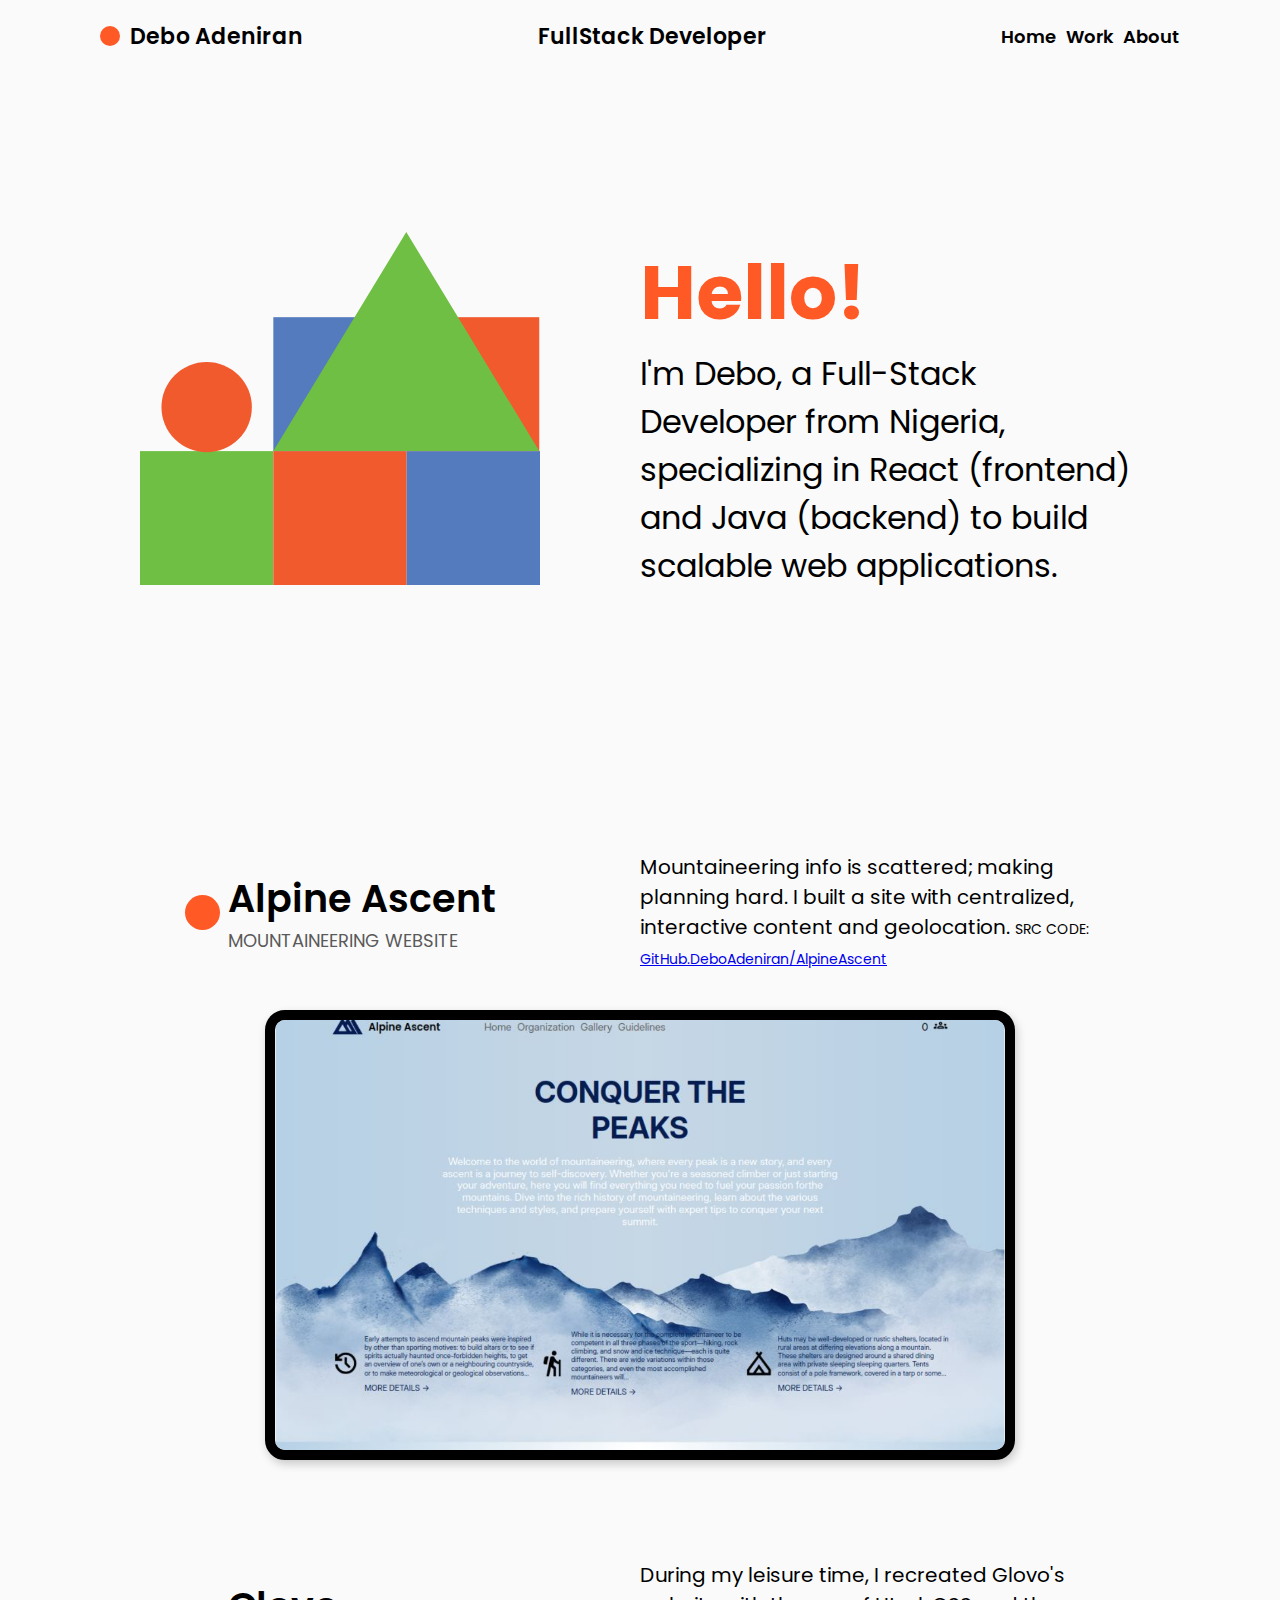
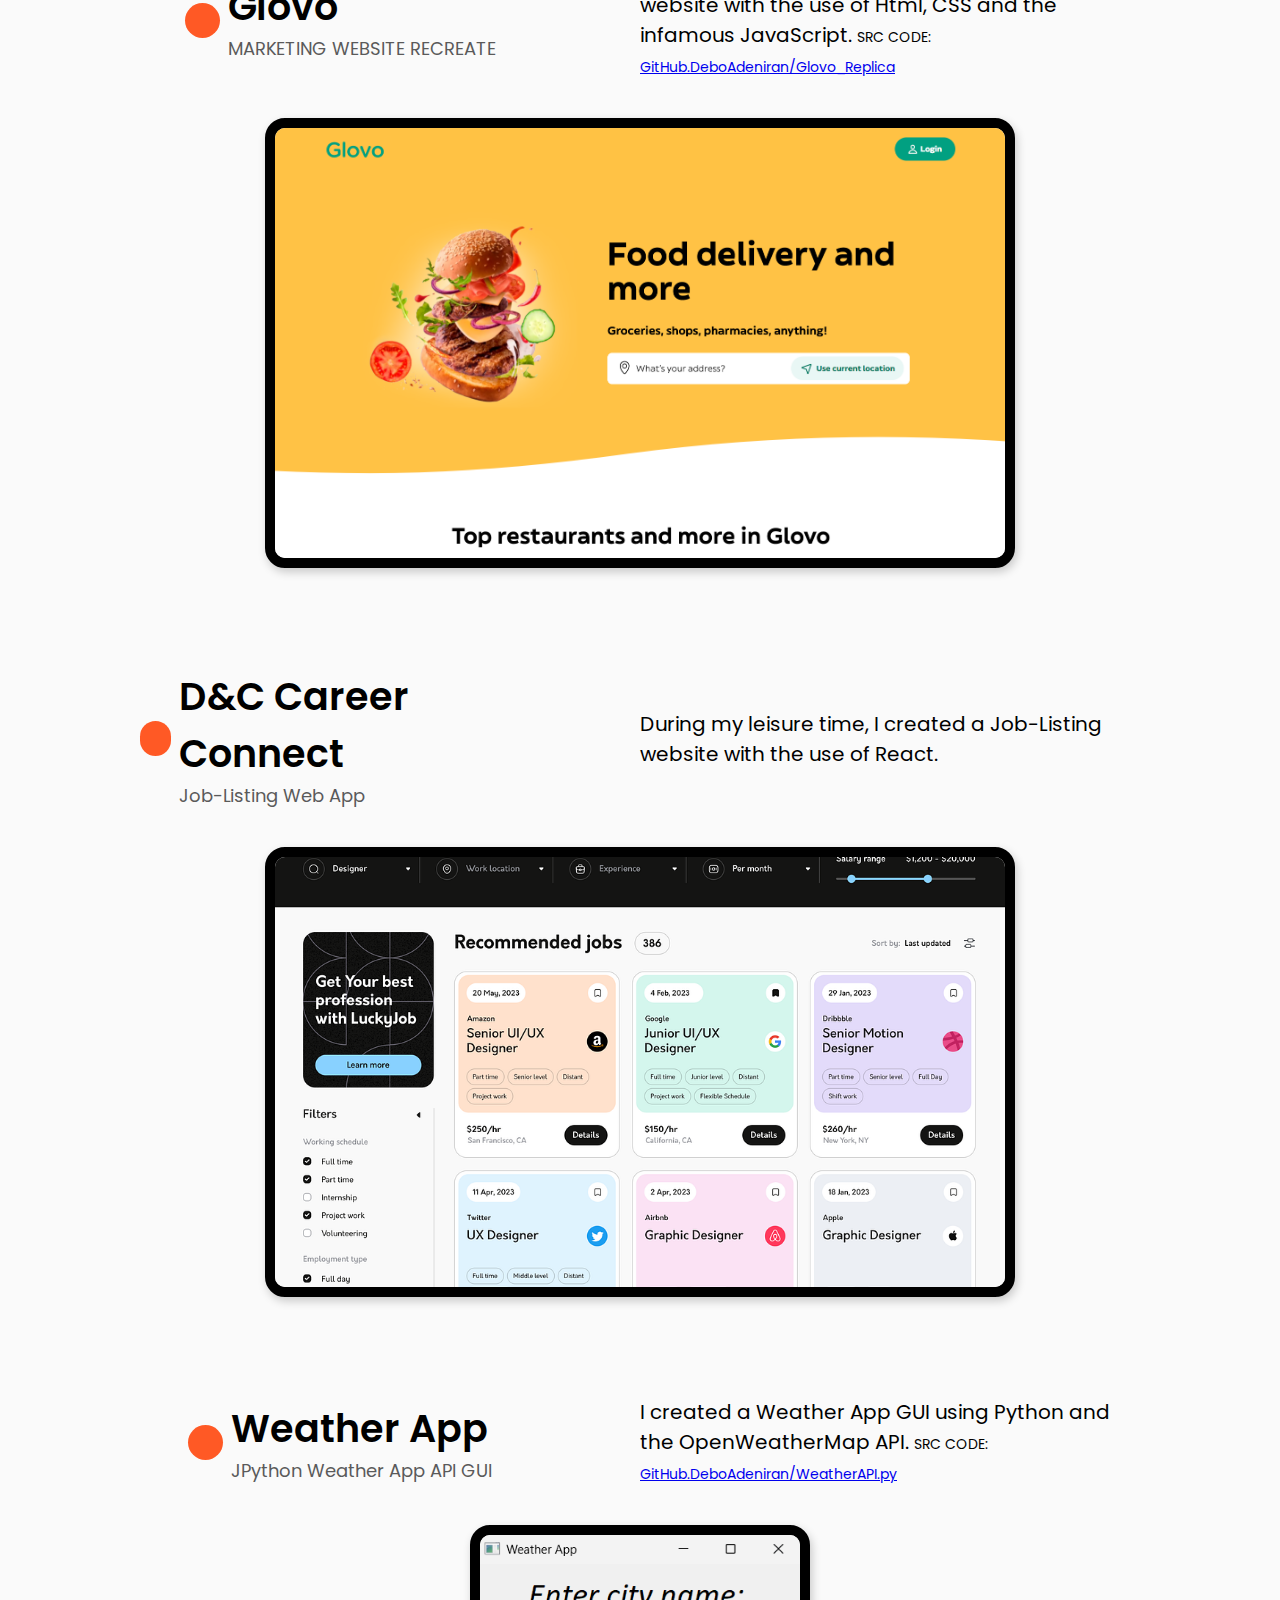
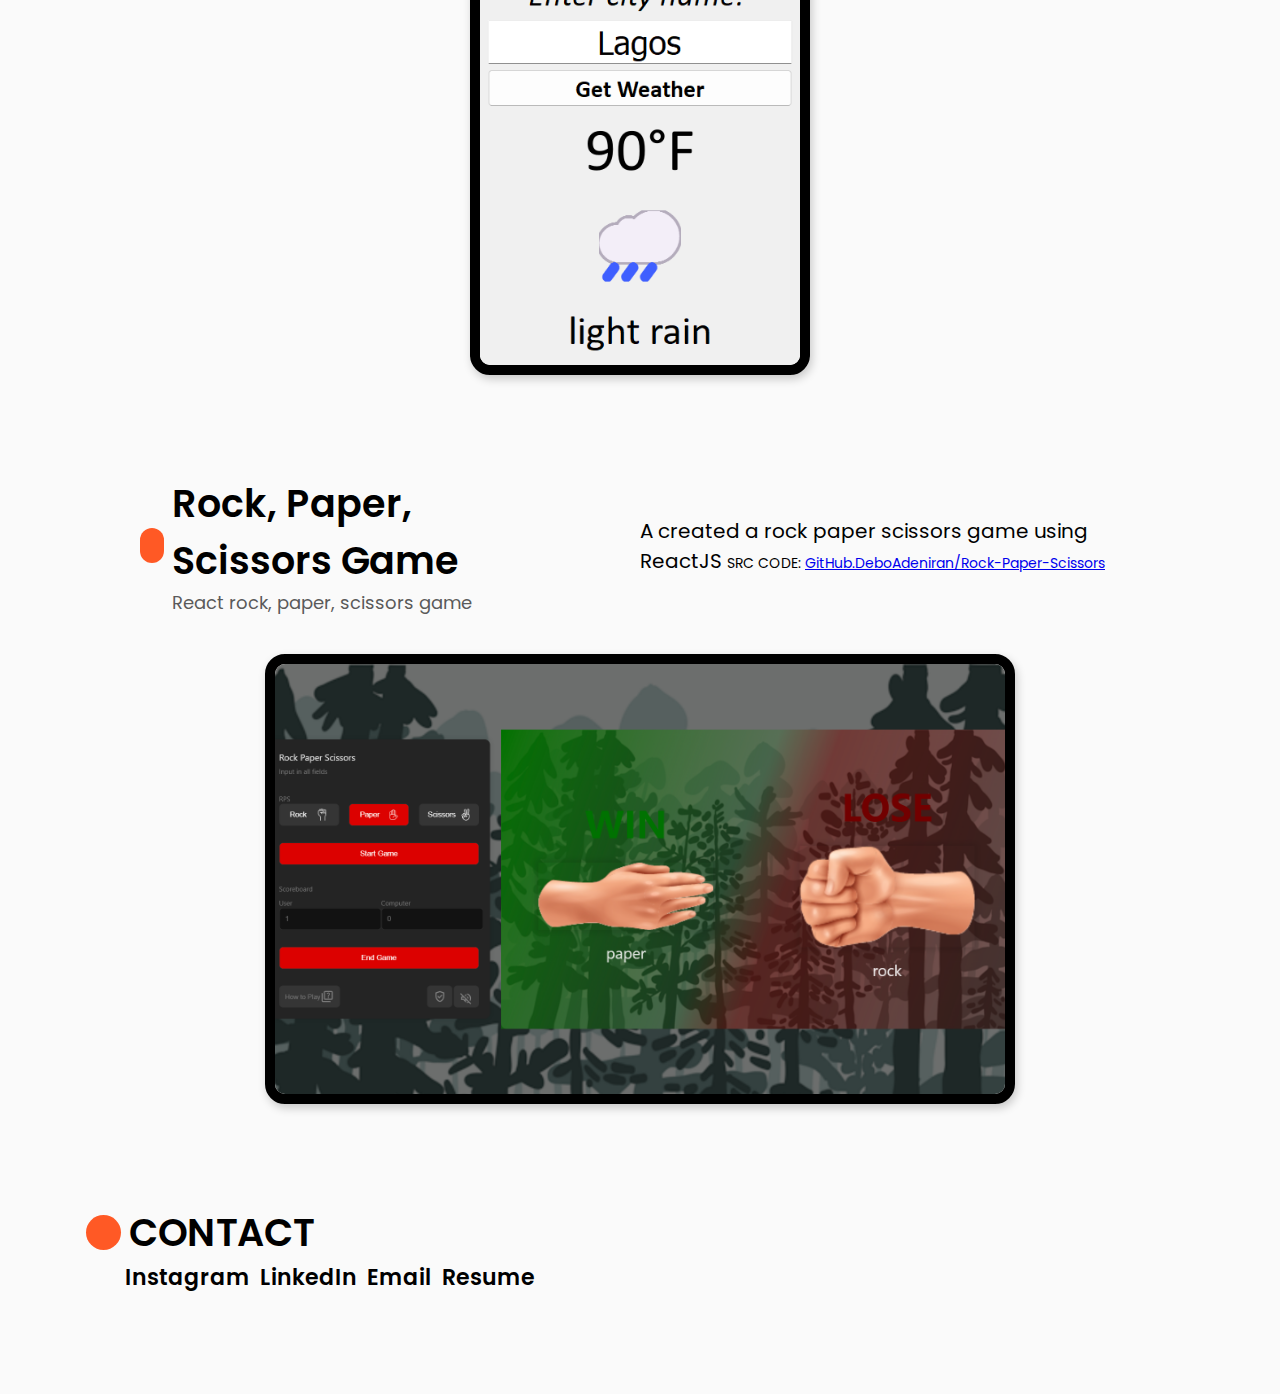
<file: index.html>
<!DOCTYPE html>
<html lang="en">
  <head>
    <meta charset="UTF-8" />
    <meta name="viewport" content="width=device-width, initial-scale=1.0" />
    <link rel="preconnect" href="https://fonts.googleapis.com" />
    <link rel="preconnect" href="https://fonts.gstatic.com" crossorigin />
    <link
      href="https://fonts.googleapis.com/css2?family=Lato:ital,wght@0,100;0,300;0,400;0,700;0,900;1,100;1,300;1,400;1,700;1,900&family=Libre+Baskerville:ital,wght@0,400;0,700;1,400&family=Poppins:ital,wght@0,100;0,200;0,300;0,400;0,500;0,600;0,700;0,800;0,900;1,100;1,200;1,300;1,400;1,500;1,600;1,700;1,800;1,900&display=swap"
      rel="stylesheet"
    />
    <title>Debo Adeniran | Portfolio</title>
    <link rel="stylesheet" href="CSS/homepage.css" />
  </head>
  <body>
    <header>
      <ul>
        <div></div>
        <li>Debo Adeniran</li>
      </ul>
      <ul>
        <li>FullStack Developer</li>
      </ul>
      <nav id="navBAR">
        <ul class="navigation">
          <li><a href="index.html" onclick="showNavBar()">Home</a></li>
          <li><a href="#work" onclick="showNavBar()">Work</a></li>
          <li><a href="about.html" onclick="showNavBar()">About</a></li>
        </ul>
        <img
          src="images/close.svg"
          class="nav_btn nav_close_btn"
          onclick="showNavBar()"
        />
      </nav>
      <img src="images/menu.svg" class="nav_btn menu" onclick="showNavBar()" />
    </header>
    <div class="main">
      <div>
        <img src="images/logo.svg" alt="Logo" />
      </div>
      <div class="description">
        <h1>Hello!</h1>
        <h3>
          I'm Debo, a Full-Stack Developer from Nigeria, specializing in React
          (frontend) and Java (backend) to build scalable web applications.
        </h3>
      </div>
    </div>
    <div class="work" id="work">
      <div class="worktab">
        <div class="section1">
          <div class="circle"></div>
          <div>
            <h2 class="worktab_title">
              <a href="https://alpine-ascent.vercel.app/" target="_blank">
                Alpine Ascent</a
              >
            </h2>
            <p class="worktab_subtitle">MOUNTAINEERING WEBSITE</p>
          </div>
        </div>
        <div>
          <p class="worktab_description">
            Mountaineering info is scattered; making planning hard. I built a
            site with centralized, interactive content and geolocation.
            <span
              >SRC CODE:
              <a
                href="https://github.com/DeboAdeniran/Alpine-Ascent"
                target="_blank"
                rel="noopener noreferrer"
                >GitHub.DeboAdeniran/AlpineAscent</a
              ></span
            >
          </p>
        </div>
      </div>
      <div class="work_image">
        <a href="https://alpine-ascent.vercel.app/" target="_blank">
          <img src="images/work1.png" />
        </a>
      </div>
    </div>
    <div class="work">
      <div class="worktab">
        <div class="section1">
          <div class="circle"></div>
          <div>
            <h2 class="worktab_title">
              <a href="https://glovo-replica.vercel.app/" target="_blank">
                Glovo
              </a>
            </h2>
            <p class="worktab_subtitle">MARKETING WEBSITE RECREATE</p>
          </div>
        </div>
        <div>
          <p class="worktab_description">
            During my leisure time, I recreated Glovo's website with the use of
            Html, CSS and the infamous JavaScript.
            <span
              >SRC CODE:
              <a
                href="https://github.com/DeboAdeniran/Glovo_Replica"
                target="_blank"
                rel="noopener noreferrer"
                >GitHub.DeboAdeniran/Glovo_Replica</a
              ></span
            >
          </p>
        </div>
      </div>
      <div class="work_image">
        <a href="https://glovo-replica.vercel.app/" target="_blank">
          <img src="images/work3.png" />
        </a>
      </div>
    </div>
    <div class="work">
      <div class="worktab">
        <div class="section1">
          <div class="circle"></div>
          <div>
            <h2 class="worktab_title">D&C Career Connect</h2>
            <p class="worktab_subtitle">Job-Listing Web App</p>
          </div>
        </div>
        <div>
          <p class="worktab_description">
            During my leisure time, I created a Job-Listing website with the use
            of React.
          </p>
        </div>
      </div>
      <div class="work_image">
        <img src="images/work2.1.png" />
      </div>
    </div>
    <div class="work" id="work GUI">
      <div class="worktab">
        <div class="section1">
          <div class="circle"></div>
          <div>
            <h2 class="worktab_title" onclick="installPythonGui()">
              Weather App
            </h2>
            <p class="worktab_subtitle">JPython Weather App API GUI</p>
          </div>
        </div>
        <div>
          <p class="worktab_description">
            I created a Weather App GUI using Python and the OpenWeatherMap API.
            <span
              >SRC CODE:
              <a
                href="https://github.com/DeboAdeniran/WeatherAPI.py"
                target="_blank"
                rel="noopener noreferrer"
                >GitHub.DeboAdeniran/WeatherAPI.py</a
              >
            </span>
          </p>
        </div>
      </div>
      <div class="work_image gui_image" onclick="installPythonGui()">
        <img src="images/work4.png" />
      </div>
    </div>
    <div class="work">
      <div class="worktab">
        <div class="section1">
          <div class="circle"></div>
          <div>
            <h2 class="worktab_title">Rock, Paper, Scissors Game</h2>
            <p class="worktab_subtitle">React rock, paper, scissors game</p>
          </div>
        </div>
        <div>
          <p class="worktab_description">
            A created a rock paper scissors game using ReactJS
            <span
              >SRC CODE:
              <a
                href="https://github.com/DeboAdeniran/Rock-Paper-Scissors"
                target="_blank"
                rel="noopener noreferrer"
                >GitHub.DeboAdeniran/Rock-Paper-Scissors</a
              >
            </span>
          </p>
        </div>
      </div>
      <div class="work_image">
        <a
          href="https://rock-paper-scissors-five-dun.vercel.app/"
          target="_blank"
        >
          <img src="images/work5.png" />
        </a>
      </div>
    </div>
    <footer>
      <div class="section1">
        <div class="circle"></div>
        <h2 class="worktab_title">CONTACT</h2>
      </div>
      <ul class="socials">
        <li>Instagram</li>
        <li>LinkedIn</li>
        <li>Email</li>
        <li>Resume</li>
      </ul>
    </footer>
    <script src="JAVASCRIPT/index.js"></script>
  </body>
</html>
</file>
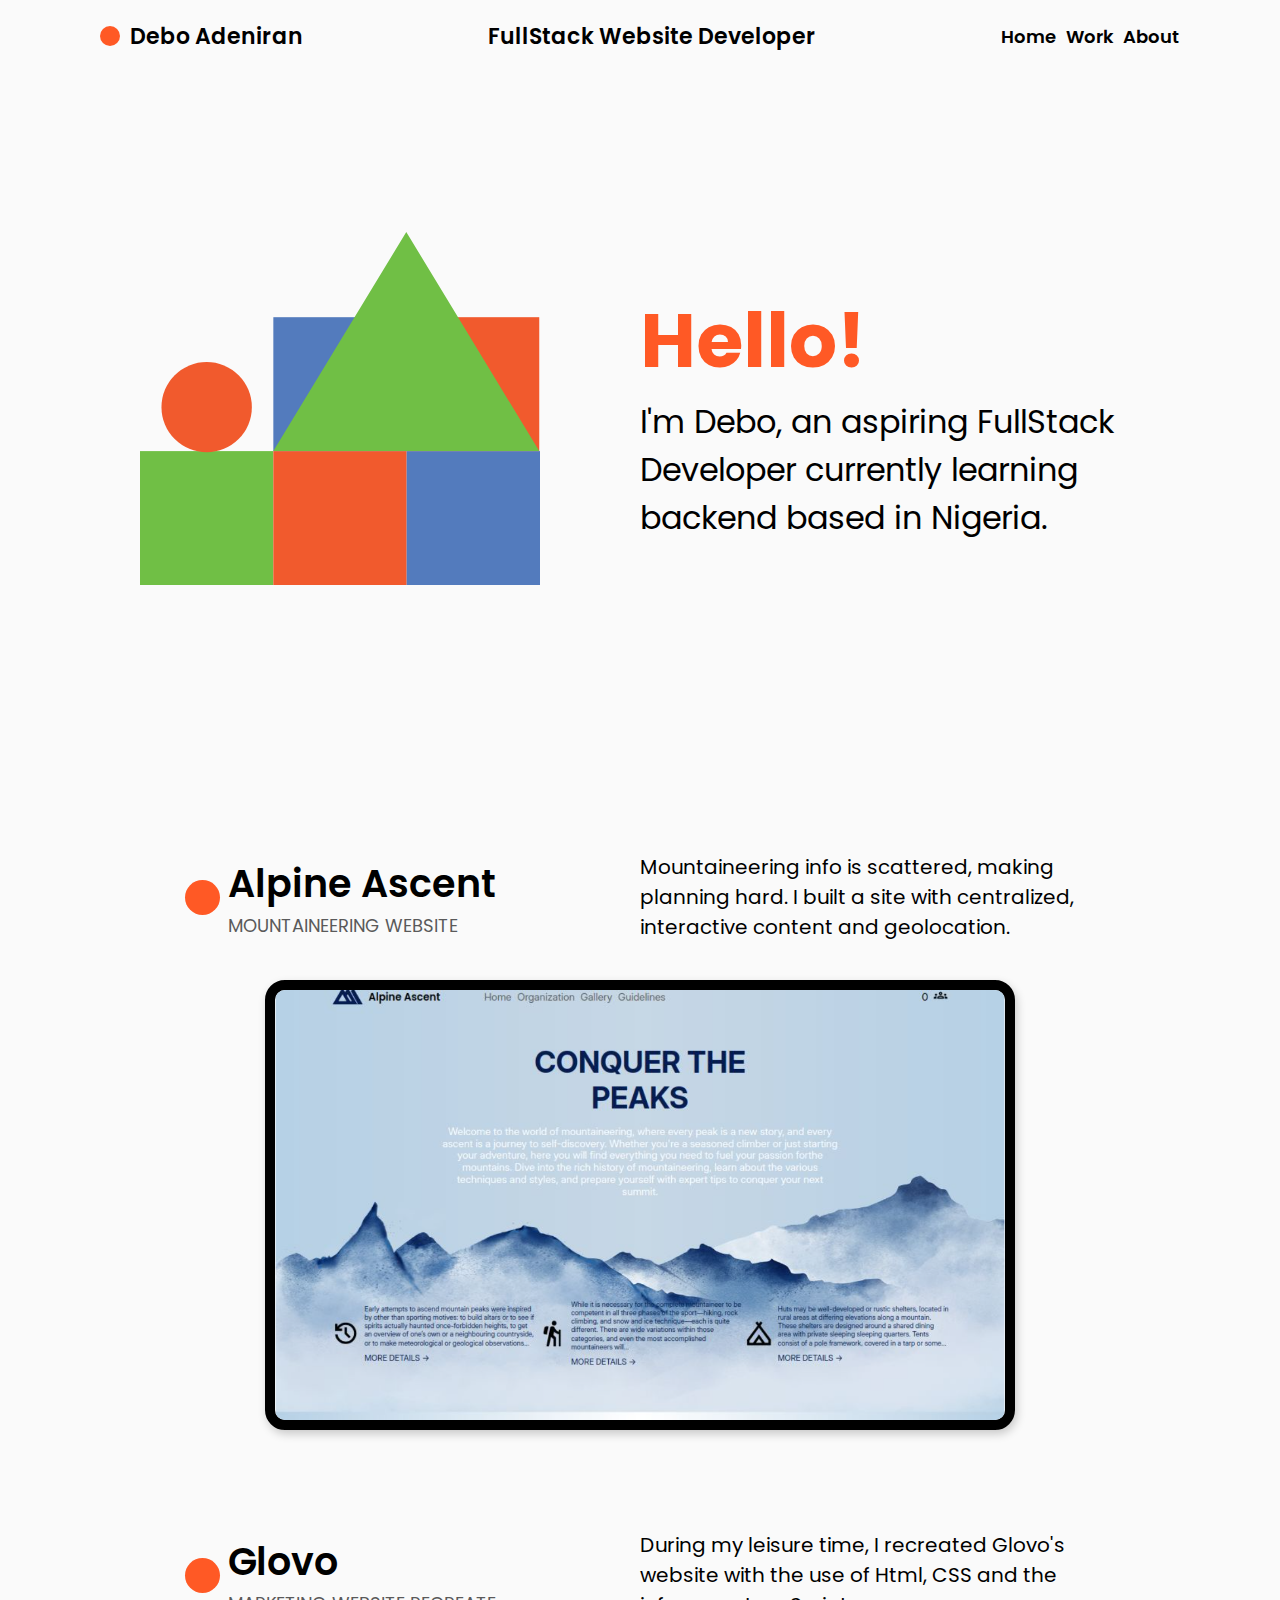
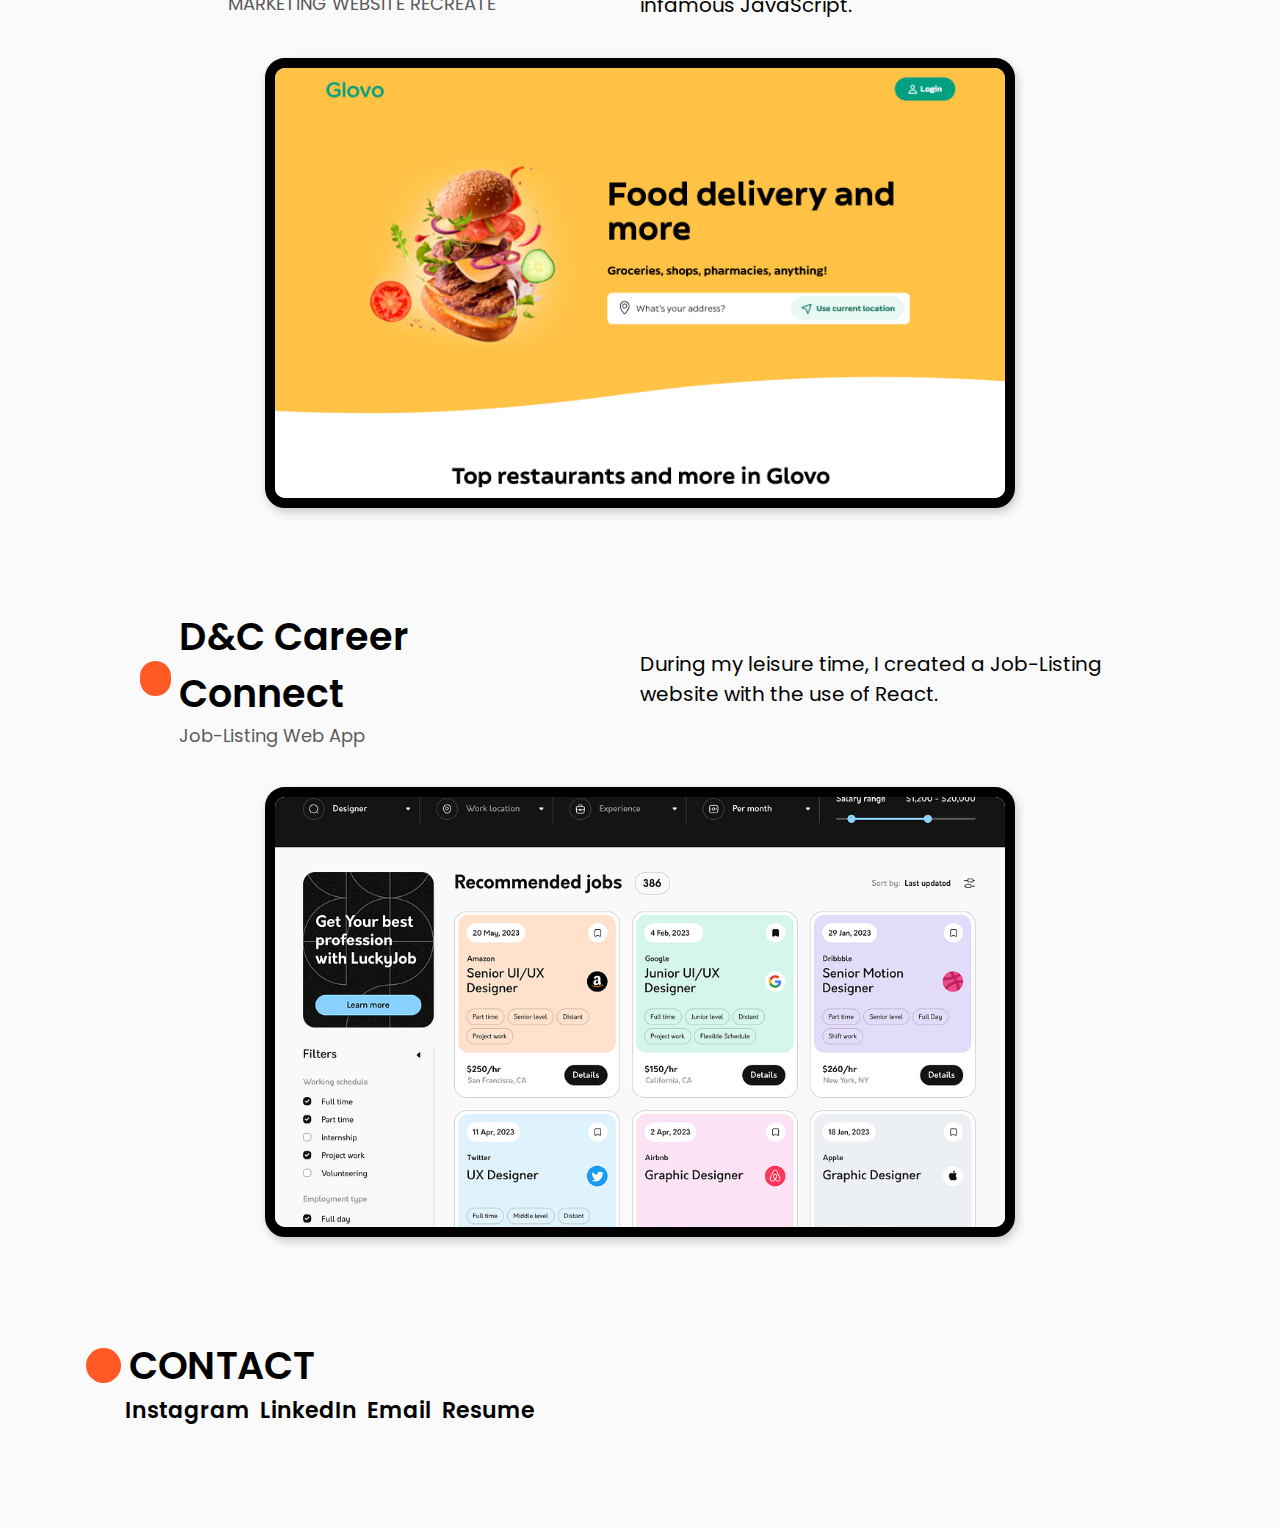
<file: HTML/index.html>
<!DOCTYPE html>
<html lang="en">
  <head>
    <meta charset="UTF-8" />
    <meta name="viewport" content="width=device-width, initial-scale=1.0" />
    <link rel="preconnect" href="https://fonts.googleapis.com" />
    <link rel="preconnect" href="https://fonts.gstatic.com" crossorigin />
    <link
      href="https://fonts.googleapis.com/css2?family=Lato:ital,wght@0,100;0,300;0,400;0,700;0,900;1,100;1,300;1,400;1,700;1,900&family=Libre+Baskerville:ital,wght@0,400;0,700;1,400&family=Poppins:ital,wght@0,100;0,200;0,300;0,400;0,500;0,600;0,700;0,800;0,900;1,100;1,200;1,300;1,400;1,500;1,600;1,700;1,800;1,900&display=swap"
      rel="stylesheet"
    />
    <title>Debo Adeniran | Portfolio</title>
    <link rel="stylesheet" href="/CSS/homepage.css" />
  </head>
  <body>
    <header>
      <ul>
        <div></div>
        <li>Debo Adeniran</li>
      </ul>
      <ul>
        <li>FullStack Website Developer</li>
      </ul>
      <nav id="navBAR">
        <ul class="navigation">
          <li><a href="index.html" onclick="showNavBar()">Home</a></li>
          <li><a href="#work" onclick="showNavBar()">Work</a></li>
          <li><a href="about.html" onclick="showNavBar()">About</a></li>
        </ul>
        <img
          src="/images/close.svg"
          class="nav_btn nav_close_btn"
          onclick="showNavBar()"
        />
      </nav>
      <img src="/images/menu.svg" class="nav_btn menu" onclick="showNavBar()" />
    </header>
    <div class="main">
      <div>
        <img src="/images/logo.svg" alt="Logo" />
      </div>
      <div class="description">
        <h1>Hello!</h1>
        <h3>
          I'm Debo, an aspiring FullStack Developer currently learning backend
          based in Nigeria.
        </h3>
      </div>
    </div>
    <div class="work" id="work">
      <div class="worktab">
        <div class="section1">
          <div class="circle"></div>
          <div>
            <h2 class="worktab_title">
              <a href="https://alpine-ascent.vercel.app/" target="_blank">
                Alpine Ascent</a
              >
            </h2>
            <p class="worktab_subtitle">MOUNTAINEERING WEBSITE</p>
          </div>
        </div>
        <div>
          <p class="worktab_description">
            Mountaineering info is scattered, making planning hard. I built a
            site with centralized, interactive content and geolocation.
          </p>
        </div>
      </div>
      <div class="work_image">
        <a href="https://alpine-ascent.vercel.app/" target="_blank">
          <img src="/images/work1.png" />
        </a>
      </div>
    </div>
    <div class="work">
      <div class="worktab">
        <div class="section1">
          <div class="circle"></div>
          <div>
            <h2 class="worktab_title">Glovo</h2>
            <p class="worktab_subtitle">MARKETING WEBSITE RECREATE</p>
          </div>
        </div>
        <div>
          <p class="worktab_description">
            During my leisure time, I recreated Glovo's website with the use of
            Html, CSS and the infamous JavaScript.
          </p>
        </div>
      </div>
      <div class="work_image">
        <img src="/images/work3.png" />
      </div>
    </div>
    <div class="work">
      <div class="worktab">
        <div class="section1">
          <div class="circle"></div>
          <div>
            <h2 class="worktab_title">D&C Career Connect</h2>
            <p class="worktab_subtitle">Job-Listing Web App</p>
          </div>
        </div>
        <div>
          <p class="worktab_description">
            During my leisure time, I created a Job-Listing website with the use
            of React.
          </p>
        </div>
      </div>
      <div class="work_image">
        <img src="/images/work2.1.png" />
      </div>
    </div>
    <footer>
      <div class="section1">
        <div class="circle"></div>
        <h2 class="worktab_title">CONTACT</h2>
      </div>
      <ul class="socials">
        <li>Instagram</li>
        <li>LinkedIn</li>
        <li>Email</li>
        <li>Resume</li>
      </ul>
    </footer>
    <script src="/JAVASCRIPT/index.js"></script>
  </body>
</html>
</file>
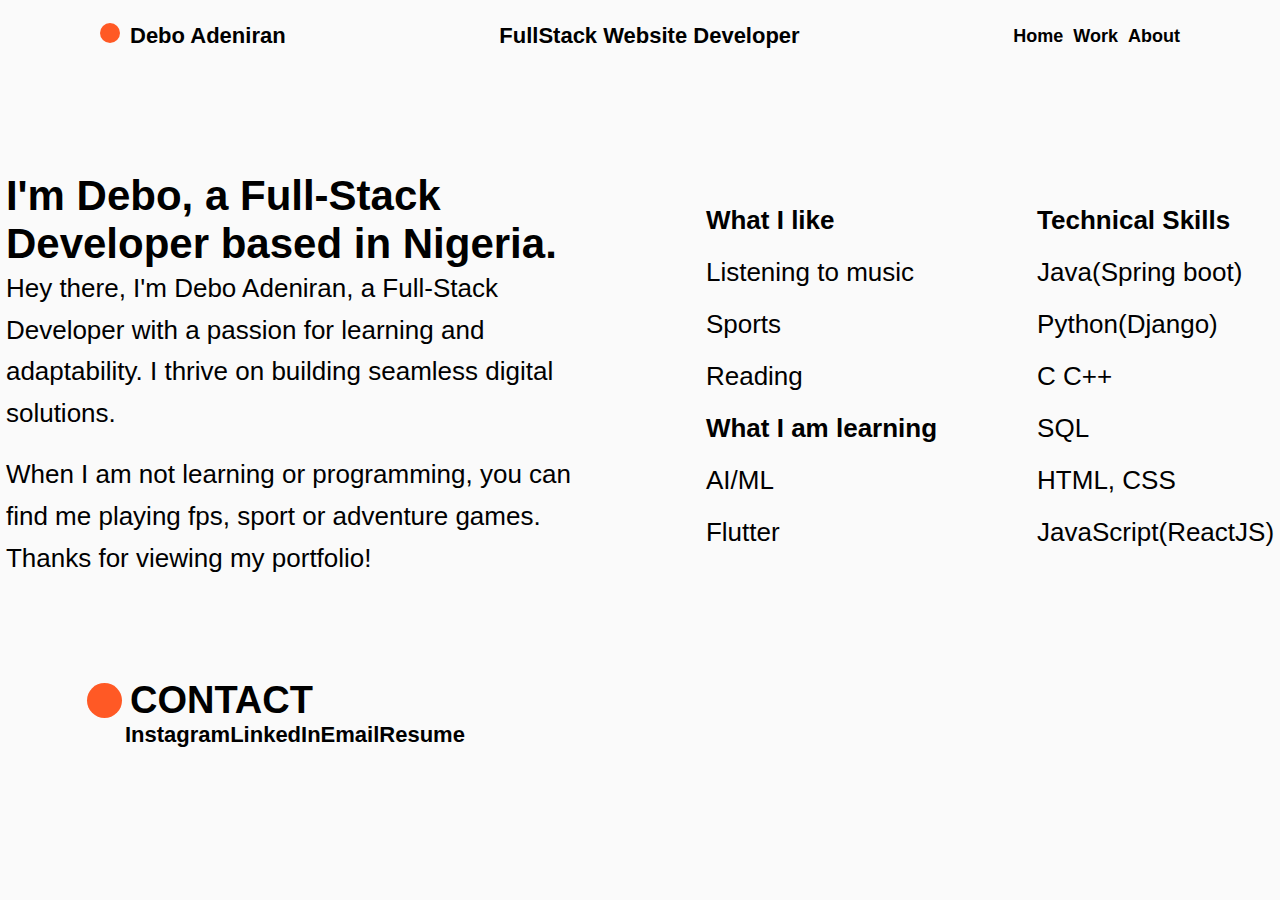
<file: about.html>
<!DOCTYPE html>
<html lang="en">
  <head>
    <meta charset="UTF-8" />
    <meta name="viewport" content="width=device-width, initial-scale=1.0" />
    <title>About | Debo Adeniran Portfolio</title>
    <link rel="stylesheet" href="CSS/about.css" />
  </head>
  <body>
    <header>
      <ul>
        <div></div>
        <li>Debo Adeniran</li>
      </ul>
      <ul>
        <li>FullStack Website Developer</li>
      </ul>
      <nav id="navBAR">
        <ul class="navigation">
          <li><a href="index.html" onclick="showNavBar()">Home</a></li>
          <li><a href="index.html#work" onclick="showNavBar()">Work</a></li>
          <li><a href="about.html" onclick="showNavBar()">About</a></li>
        </ul>
        <img
          src="images/close.svg"
          class="nav_btn nav_close_btn"
          onclick="showNavBar()"
        />
      </nav>
      <img src="images/menu.svg" class="nav_btn menu" onclick="showNavBar()" />
    </header>
    <div class="about">
      <div class="block">
        <h2>I'm Debo, a Full-Stack Developer based in Nigeria.</h2>
        <p>
          Hey there, I'm Debo Adeniran, a Full-Stack Developer with a passion
          for learning and adaptability. I thrive on building seamless digital
          solutions.
        </p>
        <p class="alone">
          When I am not learning or programming, you can find me playing fps,
          sport or adventure games. Thanks for viewing my portfolio!
        </p>
      </div>
      <div class="about_more">
        <ol>
          <li>What I like</li>
          <li>Listening to music</li>
          <li>Sports</li>
          <li>Reading</li>
        </ol>
        <ol>
          <li>What I am learning</li>
          <li>AI/ML</li>
          <li>Flutter</li>
        </ol>
      </div>
      <div class="about_more">
        <ol>
          <li>Technical Skills</li>
          <li>Java(Spring boot)</li>
          <li>Python(Django)</li>
          <li>C C++</li>
          <li>SQL</li>
          <li>HTML, CSS</li>
          <li>JavaScript(ReactJS)</li>
        </ol>
      </div>
    </div>

    <footer>
      <div class="section1">
        <div class="circle"></div>
        <h2 class="worktab_title">CONTACT</h2>
      </div>
      <ul class="socials">
        <li>Instagram</li>
        <li>LinkedIn</li>
        <li>Email</li>
        <li>Resume</li>
      </ul>
    </footer>
    <script src="JAVASCRIPT/index.js"></script>
  </body>
</html>
</file>
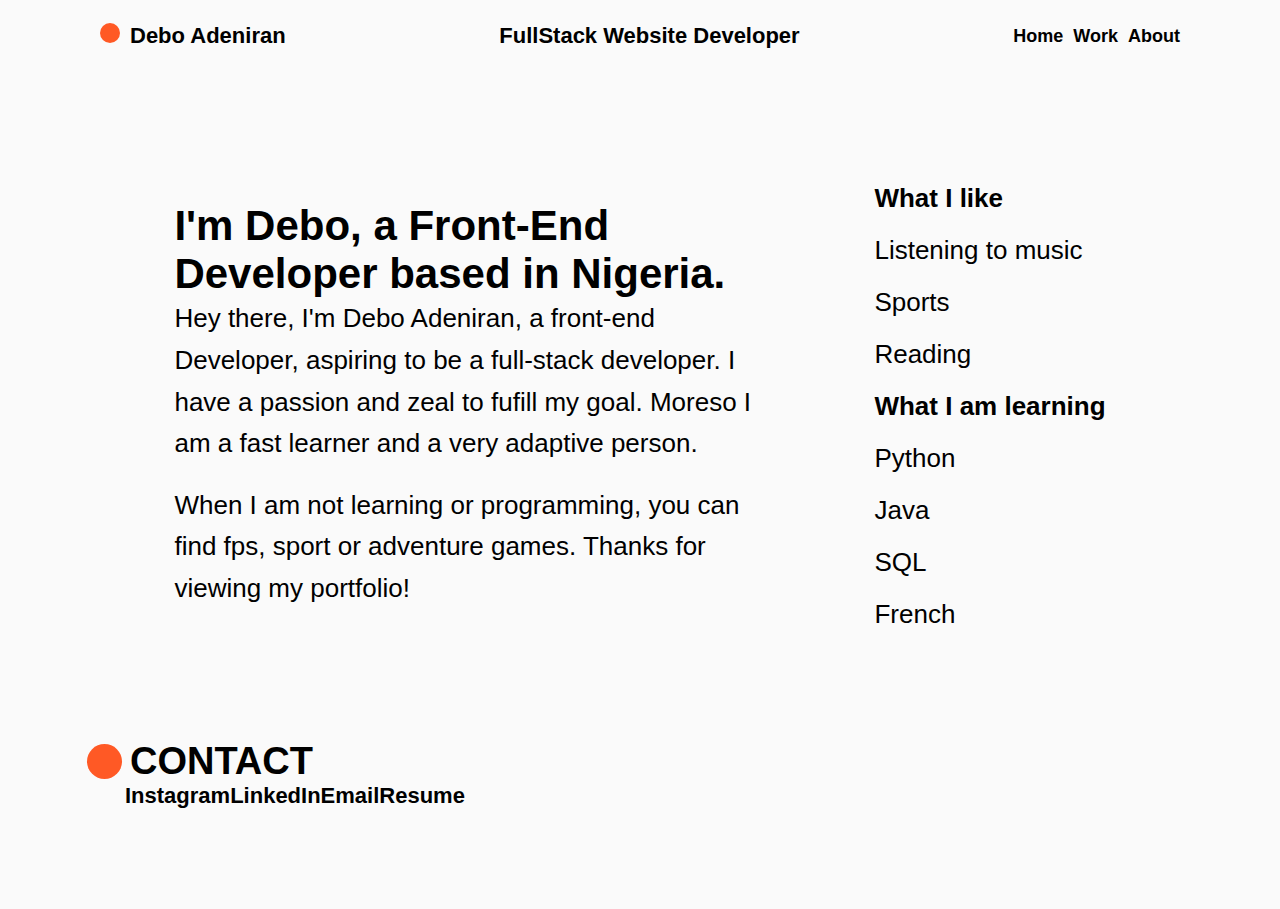
<file: HTML/about.html>
<!DOCTYPE html>
<html lang="en">
  <head>
    <meta charset="UTF-8" />
    <meta name="viewport" content="width=device-width, initial-scale=1.0" />
    <title>About | Debo Adeniran Portfolio</title>
    <link rel="stylesheet" href="/CSS/about.css" />
  </head>
  <body>
    <header>
      <ul>
        <div></div>
        <li>Debo Adeniran</li>
      </ul>
      <ul>
        <li>FullStack Website Developer</li>
      </ul>
      <nav id="navBAR">
        <ul class="navigation">
          <li><a href="index.html" onclick="showNavBar()">Home</a></li>
          <li><a href="index.html#work" onclick="showNavBar()">Work</a></li>
          <li><a href="about.html" onclick="showNavBar()">About</a></li>
        </ul>
        <img
          src="/images/close.svg"
          class="nav_btn nav_close_btn"
          onclick="showNavBar()"
        />
      </nav>
      <img src="/images/menu.svg" class="nav_btn menu" onclick="showNavBar()" />
    </header>
    <div class="about">
      <div class="block">
        <h2>I'm Debo, a Front-End Developer based in Nigeria.</h2>
        <p>
          Hey there, I'm Debo Adeniran, a front-end Developer, aspiring to be a
          full-stack developer. I have a passion and zeal to fufill my goal.
          Moreso I am a fast learner and a very adaptive person.
        </p>
        <p class="alone">
          When I am not learning or programming, you can find fps, sport or
          adventure games. Thanks for viewing my portfolio!
        </p>
      </div>
      <div class="about_more">
        <ol>
          <li>What I like</li>
          <li>Listening to music</li>
          <li>Sports</li>
          <li>Reading</li>
        </ol>
        <ol>
          <li>What I am learning</li>
          <li>Python</li>
          <li>Java</li>
          <li>SQL</li>
          <li>French</li>
        </ol>
      </div>
    </div>

    <footer>
      <div class="section1">
        <div class="circle"></div>
        <h2 class="worktab_title">CONTACT</h2>
      </div>
      <ul class="socials">
        <li>Instagram</li>
        <li>LinkedIn</li>
        <li>Email</li>
        <li>Resume</li>
      </ul>
    </footer>
    <script src="/JAVASCRIPT/index.js"></script>
  </body>
</html>
</file>
<file: CSS/homepage.css>
* {
  box-sizing: border-box;
  margin: 0;
  padding: 0;
}
body {
  background-color: #fafafa;
  font-family: "Poppins", sans-serif;
  font-style: normal;
}
html {
  scroll-behavior: smooth;
}
/* <%--------------   Header(NavBar)   --------------%> */
ul div {
  height: 20px;
  width: 20px;
  border-radius: 50px;
  background-color: #ff5925;
}
.navigation,
header ul:nth-child(1),
.socials {
  display: flex;
  justify-content: center;
  align-items: center;
  gap: 10px;
}
ul {
  list-style: none;
}
li {
  font-size: 22px;
  font-weight: 600;
}
header {
  display: flex;
  justify-content: space-between;
  align-items: center;
  gap: 10px;
  height: 70px;
  /*background-color: red;*/
  padding: 36px 100px;
  margin: 0;
}
.navigation {
  gap: 50px;
}
.navigation li {
  font-size: 18px;
}
.navigation a {
  text-decoration: none;
  color: black;
}
.navigation a:hover {
  color: #111;
}
.navigation a:active {
  color: cornflowerblue;
}
.nav_btn {
  display: none;
}
/* -------------------------- MAIN -------------------------*/
.main {
  height: 680px;
  display: flex;
  justify-content: center;
  align-items: center;
  gap: 100px;
  margin-bottom: 50px;
}
.description {
  width: 500px;
}
.description h1 {
  color: #ff5925;
  font-size: 76px;
  margin-bottom: 0px;
}
.description h3 {
  margin-top: 0;
  font-size: 32px;
  font-weight: 400;
}
.main img {
  width: 400px;
  height: auto;
}
/*---------------------------  WORK --------------------    */
.work {
  display: flex;
  justify-content: center;
  align-items: center;
  flex-direction: column;
  gap: 38px;
  margin: 100px 0;
  width: 100%;
}
.worktab {
  display: flex;
  justify-content: center;
  align-items: center;
  gap: 100px;
}
.worktab_title a {
  text-decoration: none;
  color: black;
}
.circle {
  height: 35px;
  width: 35px;
  border-radius: 50px;
  background-color: #ff5925;
}
.worktab_title {
  font-size: 38px;
  font-weight: 600;
}
.worktab_subtitle {
  font-size: 18px;
  color: #5a5a5a;
}
.worktab_description {
  font-size: 20px;
  width: 500px;
}
.worktab_description span,
.worktab_subtitle a {
  font-size: 14px;
}
.section1 {
  display: flex;
  justify-content: center;
  align-items: center;
  width: 400px;
  gap: 8px;
}
.work_image {
  width: 750px;
  height: 450px;
  border: 10px solid black;
  border-radius: 20px;
  box-shadow: 2px 4px 10px rgba(0, 0, 0, 0.2);
}
.work_image img {
  width: 100%;
  height: 100%;
  object-fit: cover;
  border-radius: 10px;
}
.gui_image {
  width: 340px;
}
/*------------------   FOOTER ----------------*/
footer {
  margin: 100px 0 100px 0;
}
.socials {
  margin-left: 125px;
  display: flex;
  justify-content: flex-start;
  align-items: center;
}

/* -------------------------MEDIA QUERY -------------------- */
@media (max-width: 1024px) {
  header {
    padding: 0px 20px;
  }
  .navBAR {
    position: relative;
  }
  .nav_close_btn {
    position: absolute;
    top: 5%;
    right: 14%;
    width: 36px;
  }
  .navigation {
    display: flex;
    flex-direction: column;
    justify-content: center;
    align-items: center;
  }
  .navigation a {
    color: #fff;
  }
  .nav_btn {
    display: block;
  }
  nav {
    position: absolute;
    top: 0;
    left: 0;
    height: 100%;
    width: 100vw;
    display: flex;
    align-items: center;
    justify-content: center;
    flex-direction: column;
    gap: 50px;
    background-color: #ff5925;
    transition: 1s;
    transform: translateY(-100vh);
    z-index: 1000000;
    /* color: #fff; */
  }
  .responsive_nav {
    transform: none;
  }
  .main img {
    width: 300px;
    height: auto;
  }
  .main {
    height: 500px;
  }
  .description h3 {
    font-size: 22px;
  }
  .description h1 {
    font-size: 55px;
  }
  .description {
    width: 340px;
  }
  main {
    gap: 65px;
  }
  .worktab_title {
    font-size: 35px;
  }
  .worktab_subtitle {
    font-size: 16px;
  }
  .circle {
    height: 30px;
    width: 30px;
  }
  .worktab {
    gap: 20px;
  }
  .worktab_description {
    font-size: 17px;
    width: 355px;
  }
  .worktab_description span,
  .worktab_subtitle a {
    font-size: 12px;
  }

  .work_image {
    width: 500px;
    height: 320px;
    /* border: 10px solid black; */
    border-radius: 20px;
    box-shadow: 2px 4px 10px rgba(0, 0, 0, 0.2);
  }
  .gui_image {
    width: 140px;
    height: 220px;
  }
}
@media (max-width: 768px) {
  header {
    display: grid;
    grid-template-columns: 1fr 1fr;
    justify-content: center;
    align-items: center;
  }
  header li {
    font-size: 17px;
    font-weight: 600;
  }

  header ul:nth-child(2) {
    justify-self: center;
    order: 3;
    grid-column: 1/-1;
  }

  .main {
    flex-direction: column;
    gap: 35px;
    margin-bottom: 50px;
    margin-top: 50px;
    height: 450px;
  }
  .main div:nth-child(1) {
    order: 2;
  }
  .main div:nth-child(2) {
    order: 1;
  }
  .main img {
    width: 208px;
    height: auto;
  }
  .description {
    width: 227px;
  }
  .description h1 {
    font-size: 40px;
    text-align: center;
  }
  .description h3 {
    font-size: 15px;
  }
  .circle {
    height: 22px;
    width: 22px;
  }
  .worktab {
    flex-direction: column;
  }
  .worktab_title {
    font-size: 29px;
    width: 212px;
  }
  .worktab_description {
    font-size: 15px;
    width: 300px;
  }
  .worktab_description span,
  .worktab_subtitle a {
    font-size: 8px;
  }
  .worktab_subtitle {
    font-size: 12px;
  }
  .work_image {
    width: 315px;
    height: 204px;
    border-radius: 17px;
    border: 6px solid black;
  }
  .gui_image {
    width: 140px;
    height: 220px;
  }

  .socials li {
    font-size: 12px;
    font-weight: 600;
  }
  .menu {
    margin-left: auto;
    cursor: pointer;
    padding-right: 20%;
  }
}
</file>
<file: CSS/about.css>
* {
  box-sizing: border-box;
  margin: 0;
  padding: 0;
}
body {
  background-color: #fafafa;
  font-family: "Poppins", sans-serif;
  font-style: normal;
}
html {
  scroll-behavior: smooth;
}
/* <%--------------   Header(NavBar)   --------------%> */
ul div {
  height: 20px;
  width: 20px;
  border-radius: 50px;
  background-color: #ff5925;
}
.navigation {
  display: flex;
  justify-content: center;
  align-items: center;
  gap: 10px;
}
ul {
  list-style: none;
}
li {
  font-size: 22px;
  font-weight: 600;
}
header {
  display: flex;
  justify-content: space-between;
  align-items: center;
  gap: 10px;
  height: 70px;
  /*background-color: red;*/
  padding: 36px 100px;
  margin: 0;
}
header ul:nth-child(1) {
  display: flex;
  gap: 10px;
}
.navigation {
  gap: 50px;
}
.navigation li {
  font-size: 18px;
}
.navigation a {
  text-decoration: none;
  color: black;
}
.navigation a:hover {
  color: #111;
}
.navigation a:active {
  color: cornflowerblue;
}
.nav_btn {
  display: none;
}
/*---------------- about_tab ---------------------*/
.about {
  display: flex;
  justify-content: center;
  align-items: center;
  gap: 100px;
  margin: 100px 0;
  width: 100%;
}
.block {
  width: 600px;
}
.block h2 {
  font-size: 42px;
  font-weight: 600;
}
.block p {
  font-size: 26px;
  line-height: 1.6;
}
ol li {
  list-style: none;
  line-height: 2;
  font-size: 26px;
  font-weight: 400;
}
ol li:first-child {
  font-weight: 600;
}
.alone {
  margin-top: 20px;
}

/*------------------   FOOTER ----------------*/
footer {
  margin: 100px 0 100px 0;
}
.socials {
  margin-left: 125px;
  display: flex;
  justify-content: flex-start;
  align-items: center;
}
.circle {
  height: 35px;
  width: 35px;
  border-radius: 50px;
  background-color: #ff5925;
}
.section1 {
  display: flex;
  justify-content: center;
  align-items: center;
  width: 400px;
  gap: 8px;
}
.worktab_title {
  font-size: 38px;
  font-weight: 600;
}
@media (max-width: 1024px) {
  header {
    padding: 0px 20px;
  }
  .navBAR {
    position: relative;
  }
  .nav_close_btn {
    position: absolute;
    top: 5%;
    right: 14%;
    width: 36px;
  }
  .navigation {
    display: flex;
    flex-direction: column;
    justify-content: center;
    align-items: center;
  }
  .navigation a {
    color: #fff;
  }
  .nav_btn {
    display: block;
  }
  nav {
    position: absolute;
    top: 0;
    left: 0;
    height: 100%;
    width: 100vw;
    display: flex;
    align-items: center;
    justify-content: center;
    flex-direction: column;
    gap: 50px;
    background-color: #ff5925;
    transition: 1s;
    transform: translateY(-100vh);
    z-index: 1000000;
    /* color: #fff; */
  }
  .responsive_nav {
    transform: none;
  }
  .block h2 {
    font-size: 35px;
  }
  .block p {
    font-size: 20px;
    line-height: 1.6;
  }
  .block {
    width: 445px;
  }
  ol li {
    font-size: 21px;
    font-weight: 400;
  }
  .about {
    gap: 60px;
    margin: 45px 0;
  }
  .circle {
    height: 30px;
    width: 30px;
  }
  .worktab_title {
    font-size: 32px;
  }
  .socials {
    margin-left: 140px;
  }
}
@media (max-width: 768px) {
  header {
    display: grid;
    grid-template-columns: 1fr 1fr;
    justify-content: center;
    align-items: center;
  }
  header li {
    font-size: 17px;
    font-weight: 600;
  }

  header ul:nth-child(2) {
    justify-self: center;
    order: 3;
    grid-column: 1/-1;
  }
  .about {
    gap: 60px;
    margin: 45px 0;
    flex-direction: column;
    width: 100%;
    padding: 0 20%;
  }
  .block {
    width: 336px;
  }
  .block h2 {
    font-size: 30px;
  }
  .block p {
    font-size: 16px;
  }
  .about_more {
    display: flex;
  }
  .worktab_title {
    font-size: 29px;
  }
  li {
    font-size: 12px;
    font-weight: 600;
  }
  .about_more {
    display: flex;
    justify-content: space-between;
    align-items: baseline;
    gap: 10px;
  }

  .about_more ol li {
    font-size: 20px;
  }
  .menu {
    margin-left: auto;
    cursor: pointer;
    padding-right: 20%;
  }
}
</file>
